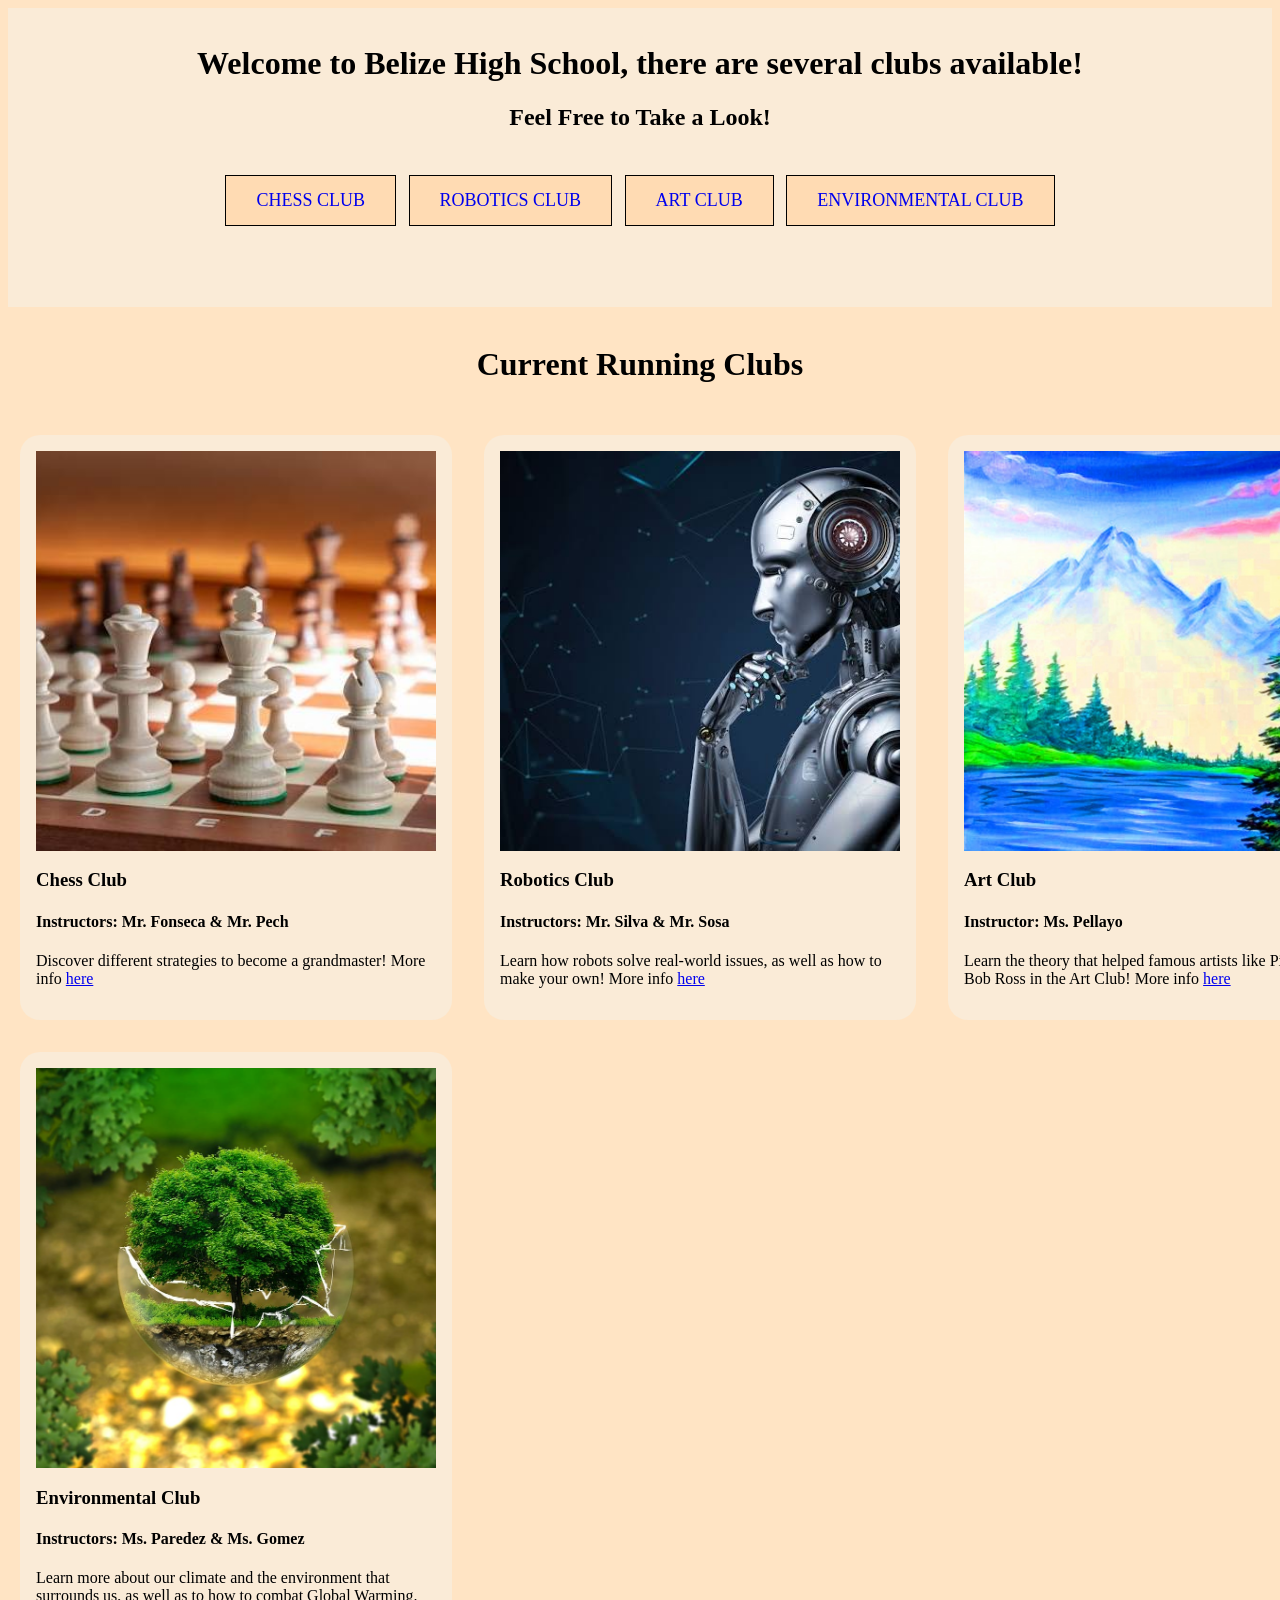
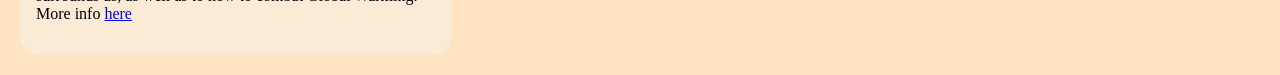
<file: index.html>
<head>
    <title>Chess Club</title>
    <link rel="stylesheet" href="styles.css">
</head>
<body>
<header>
<div class="header-container">
<h1 class="main-text">Welcome to Belize High School, there are several clubs available!</h1>
    <h2 class="main-text">Feel Free to Take a Look!</h2>
    <div class="navbar">
        <a href="chess.html" class="button">Chess Club</a>
        <a href="robotics.html" class="button">Robotics Club</a>
        <a href="art.html" class="button">Art Club</a>
        <a href="environmental.html" class="button">Environmental Club</a>
    </div>
</div>
</header>
<br>
<h1 class="main-text">Current Running Clubs</h1>
<br>
<div class="cards-container">
    <div class="card">
        <img src="images/chess.jpg" alt="chess" class="card-img">
        <h3>Chess Club</h3>
        <h4>Instructors: Mr. Fonseca & Mr. Pech</h4>
        <p>Discover different strategies to become a grandmaster! More info <a href="chess.html.">here</a></p>
    </div>
    <div class="card">
        <img src="images/robots.jpg" alt="robots" class="card-img">
        <h3>Robotics Club</h3>
        <h4>Instructors: Mr. Silva & Mr. Sosa</h4>
        <p>Learn how robots solve real-world issues, as well as how to make your own! More info <a href="robotics.html">here</a></p>
    </div>
    <div class="card">
        <img src="images/art.jpg" alt="art" class="card-img">
        <h3>Art Club</h3>
        <h4>Instructor: Ms. Pellayo</h4>
        <p>Learn the theory that helped famous artists like Picasso and Bob Ross in the Art Club! More info <a href="art.html">here</a></p>
    </div>
    <div class="card">
        <img src="images/environment.jpg" alt="environmental" class="card-img">
        <h3>Environmental Club</h3>
        <h4>Instructors: Ms. Paredez & Ms. Gomez</h4>
        <p>Learn more about our climate and the environment that surrounds us, as well as to how to combat Global Warming. More info <a href="environmental.html">here</a></p>
    </div>
</div>
</body>
</file>
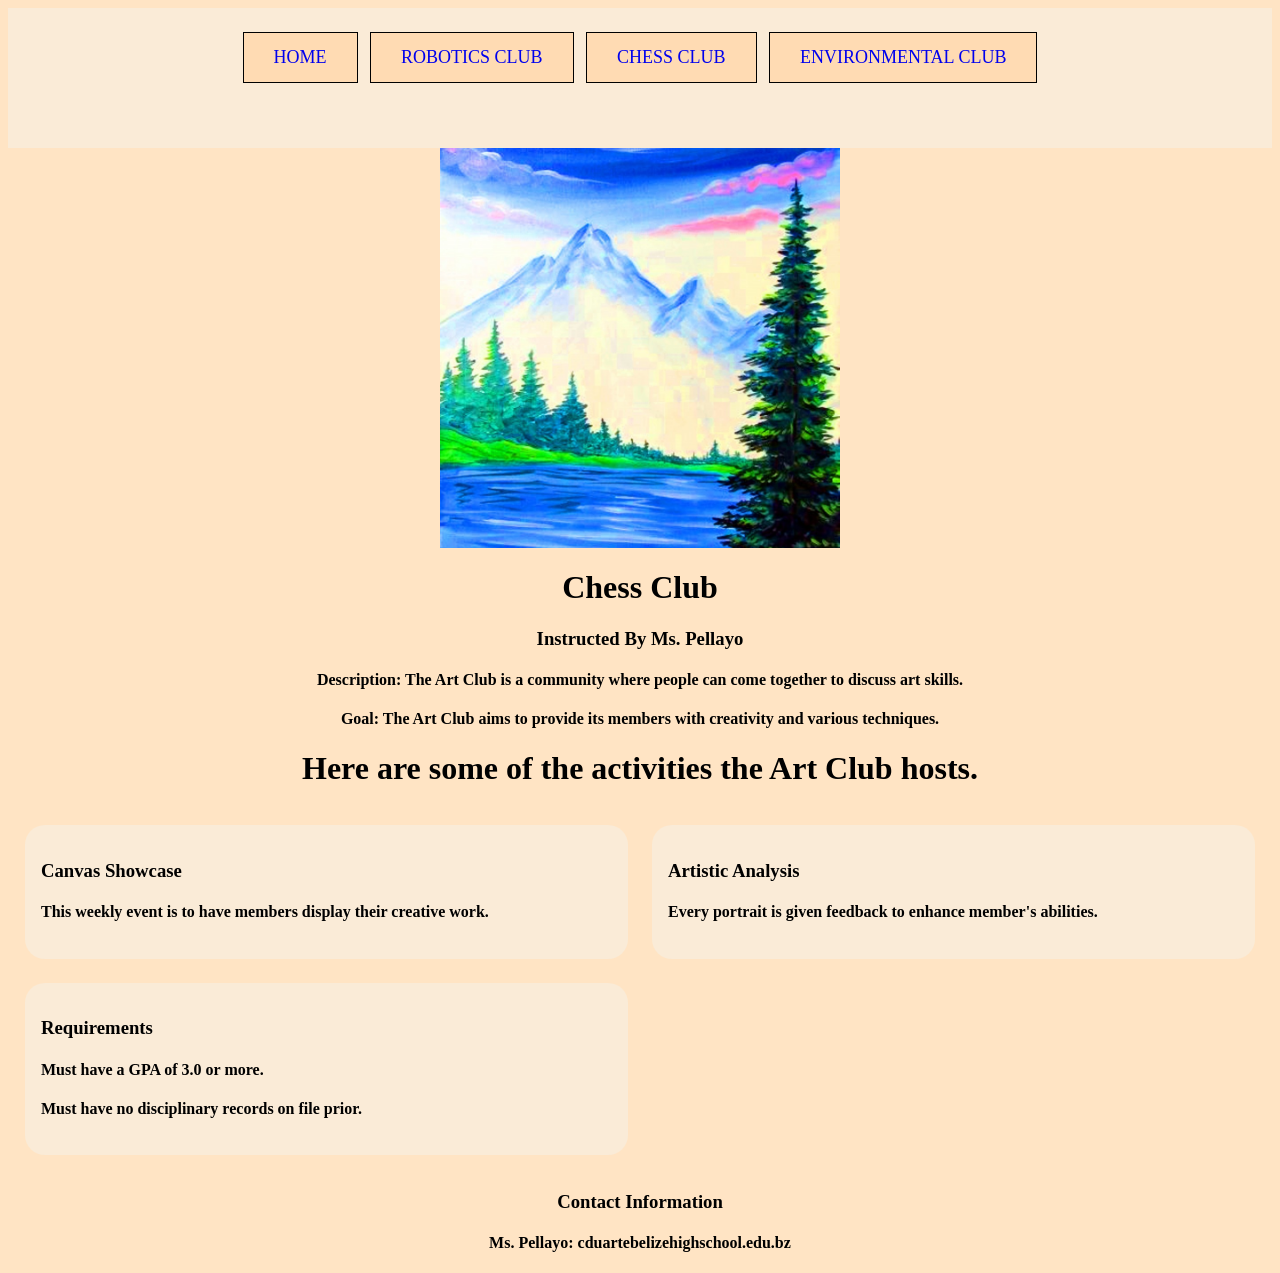
<file: art.html>
<head>
    <title>Art Club</title>
    <link rel="stylesheet" href="styles.css">
</head>
<body>
<div class="navbar">
    <a href="index.html" class="button">Home</a>
    <a href="robotics.html" class="button">Robotics Club</a>
    <a href="chess.html" class="button">Chess Club</a>
    <a href="environmental.html" class="button">Environmental Club</a>
</div>

<div class="main-text">
    <img src="images/art.jpg" alt="chess">
    <h1>Chess Club</h1>
    <h3>Instructed By Ms. Pellayo</h3>
    <h4>Description: The Art Club is a community where people can come together to discuss art skills.</h4>
    <h4>Goal: The Art Club aims to provide its members with creativity and various techniques.</h4>
</div>
<div>
    <h1 class="main-text">Here are some of the activities the Art Club hosts.</h1>
</div>

<div class="requirement-container">
    <div class="requirement">
        <h3>Canvas Showcase</h3>
        <h4>This weekly event is to have members display their creative work.</h4>
    </div>
    <div class="requirement">
        <h3>Artistic Analysis</h3>
        <h4>Every portrait is given feedback to enhance member's abilities.</h4>
    </div>

    <div class="requirement">
        <h3>Requirements</h3>
        <h4>Must have a GPA of 3.0 or more.</h4>
        <h4>Must have no disciplinary records on file prior.</h4>
    </div>
</div>

<footer id="footer">
    <h3>Contact Information</h3>
    <h4>Ms. Pellayo: cduartebelizehighschool.edu.bz</h4>
</footer>

</body>
</file>
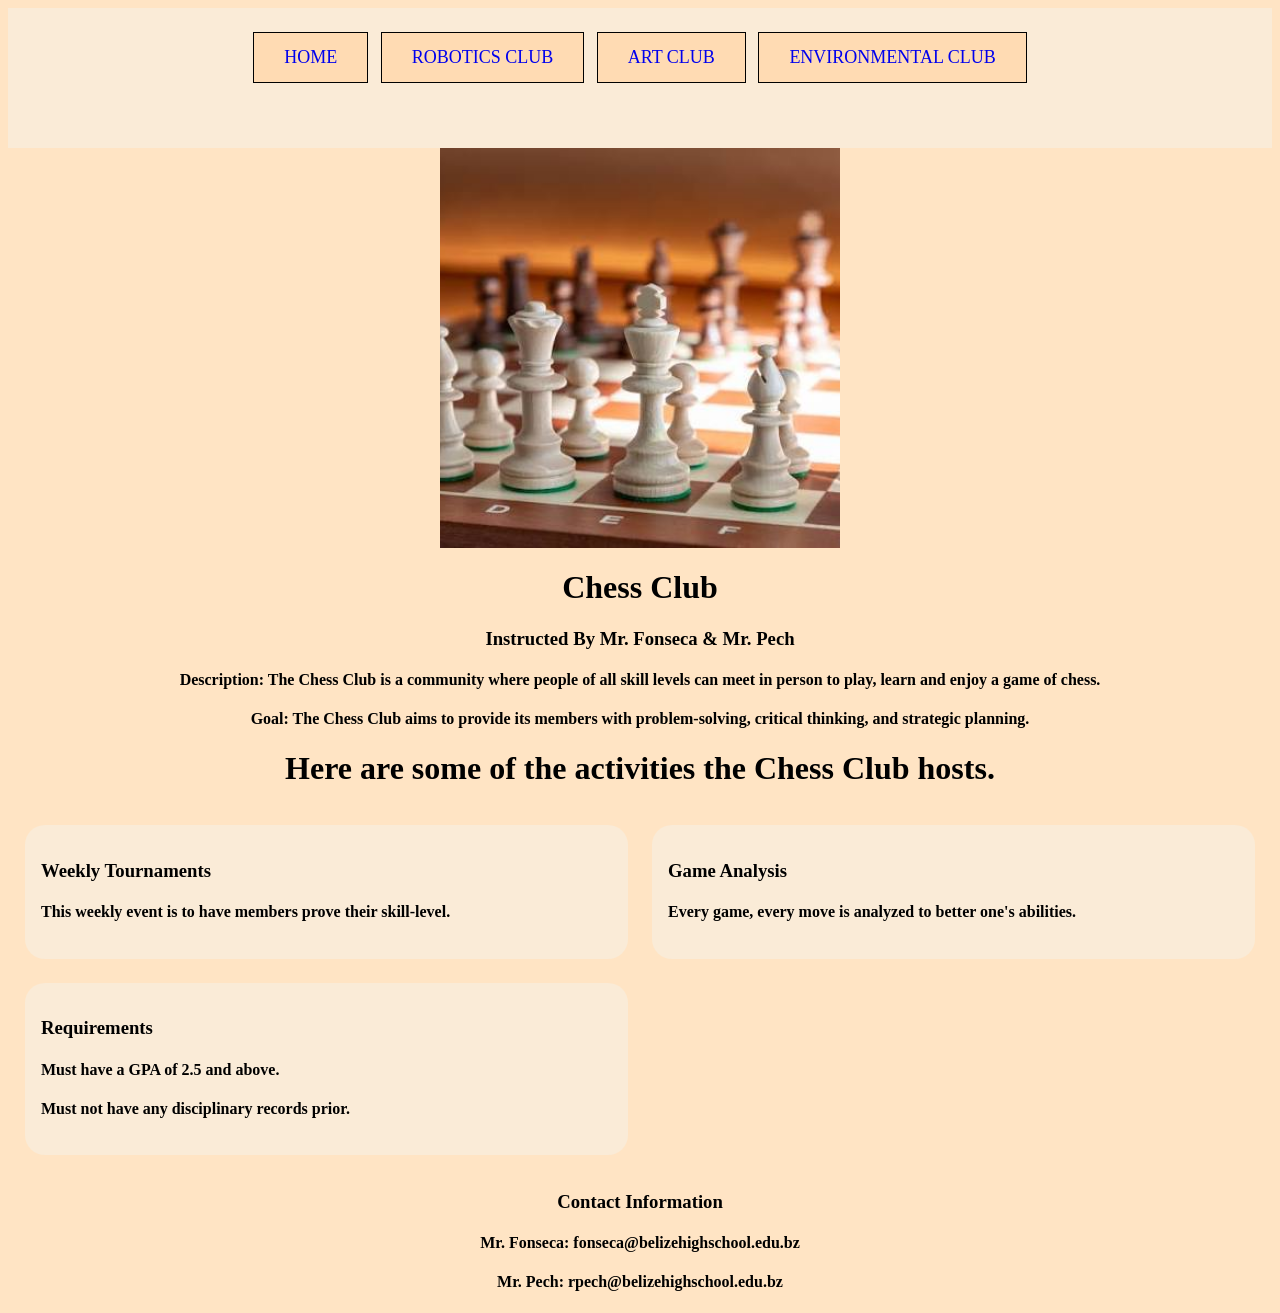
<file: chess.html>
<head>
    <title>Chess Club</title>
    <link rel="stylesheet" href="styles.css">
</head>
<body>
<div class="navbar">
    <a href="index.html" class="button">Home</a>
    <a href="robotics.html" class="button">Robotics Club</a>
    <a href="art.html" class="button">Art Club</a>
    <a href="environmental.html" class="button">Environmental Club</a>
</div>
<div class="main-text">
    <img src="images/chess.jpg" alt="chess">
    <h1>Chess Club</h1>
    <h3>Instructed By Mr. Fonseca & Mr. Pech</h3>
    <h4>Description: The Chess Club is a community where people of all skill levels can meet in person to play, learn and enjoy a game of chess.</h4>
    <h4>Goal: The Chess Club aims to provide its members with problem-solving, critical thinking, and strategic planning.</h4>
</div>
<div>
    <h1 class="main-text">Here are some of the activities the Chess Club hosts.</h1>
</div>

    <div class="requirement-container">
        <div class="requirement">
            <h3>Weekly Tournaments</h3>
            <h4>This weekly event is to have members prove their skill-level. </h4>
        </div>
    <div class="requirement">
        <h3>Game Analysis</h3>
        <h4>Every game, every move is analyzed to better one's abilities.</h4>
    </div>

        <div class="requirement">
            <h3>Requirements</h3>
            <h4>Must have a GPA of 2.5 and above.</h4>
            <h4>Must not have any disciplinary records prior.</h4>
        </div>
    </div>

    <footer id="footer">
        <h3>Contact Information</h3>
        <h4>Mr. Fonseca: fonseca@belizehighschool.edu.bz</h4>
        <h4>Mr. Pech: rpech@belizehighschool.edu.bz</h4>
    </footer>

</body>
</file>
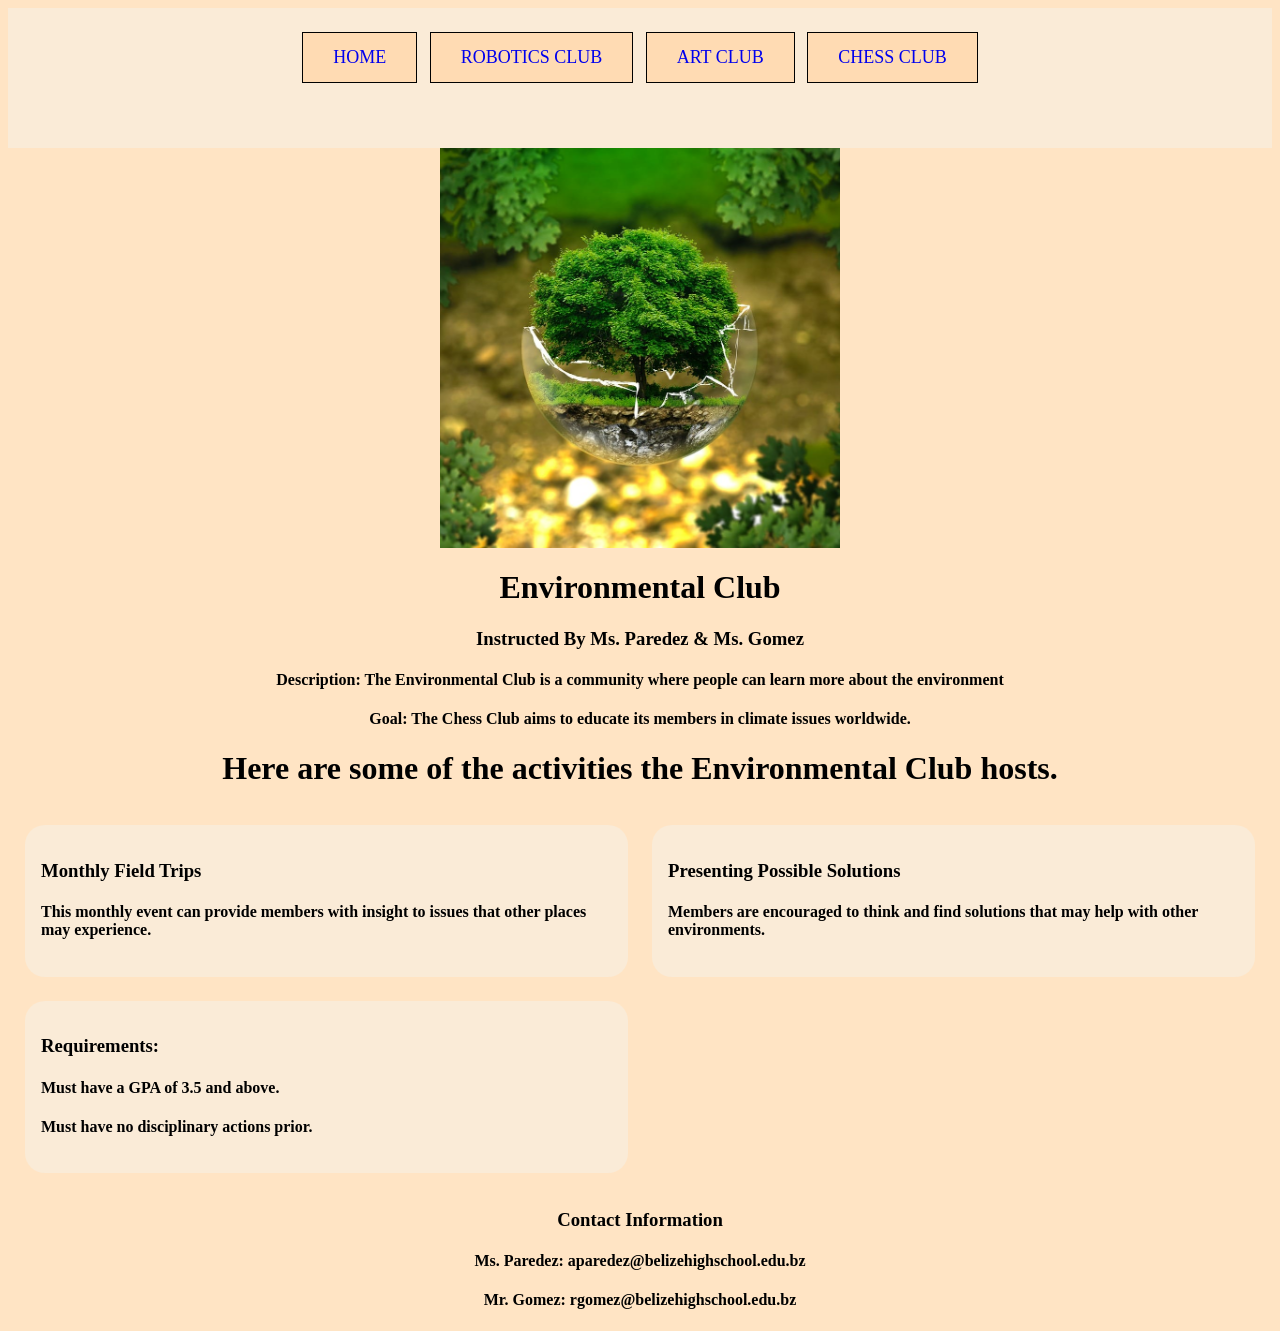
<file: environmental.html>
<head>
    <title>Environmental Club</title>
    <link rel="stylesheet" href="styles.css">
</head>
<body>
<div class="navbar">
    <a href="index.html" class="button">Home</a>
    <a href="robotics.html" class="button">Robotics Club</a>
    <a href="art.html" class="button">Art Club</a>
    <a href="chess.html" class="button">Chess Club</a>
</div>
<div class="main-text">
    <img src="images/environment.jpg" alt="environment">
    <h1>Environmental Club</h1>
    <h3>Instructed By Ms. Paredez & Ms. Gomez</h3>
    <h4>Description: The Environmental Club is a community where people can learn more about the environment</h4>
    <h4>Goal: The Chess Club aims to educate its members in climate issues worldwide.</h4>
</div>
<div>
    <h1 class="main-text">Here are some of the activities the Environmental Club hosts.</h1>
</div>

<div class="requirement-container">
    <div class="requirement">
        <h3>Monthly Field Trips</h3>
        <h4>This monthly event can provide members with insight to issues that other places may experience.</h4>
    </div>
    <div class="requirement">
        <h3>Presenting Possible Solutions</h3>
        <h4>Members are encouraged to think and find solutions that may help with other environments.</h4>
    </div>

    <div class="requirement">
        <h3>Requirements:</h3>
        <h4>Must have a GPA of 3.5 and above.</h4>
        <h4>Must have no disciplinary actions prior.</h4>
    </div>
</div>

<footer id="footer">
    <h3>Contact Information</h3>
    <h4>Ms. Paredez: aparedez@belizehighschool.edu.bz</h4>
    <h4>Mr. Gomez: rgomez@belizehighschool.edu.bz</h4>
</footer>

</body>
</file>
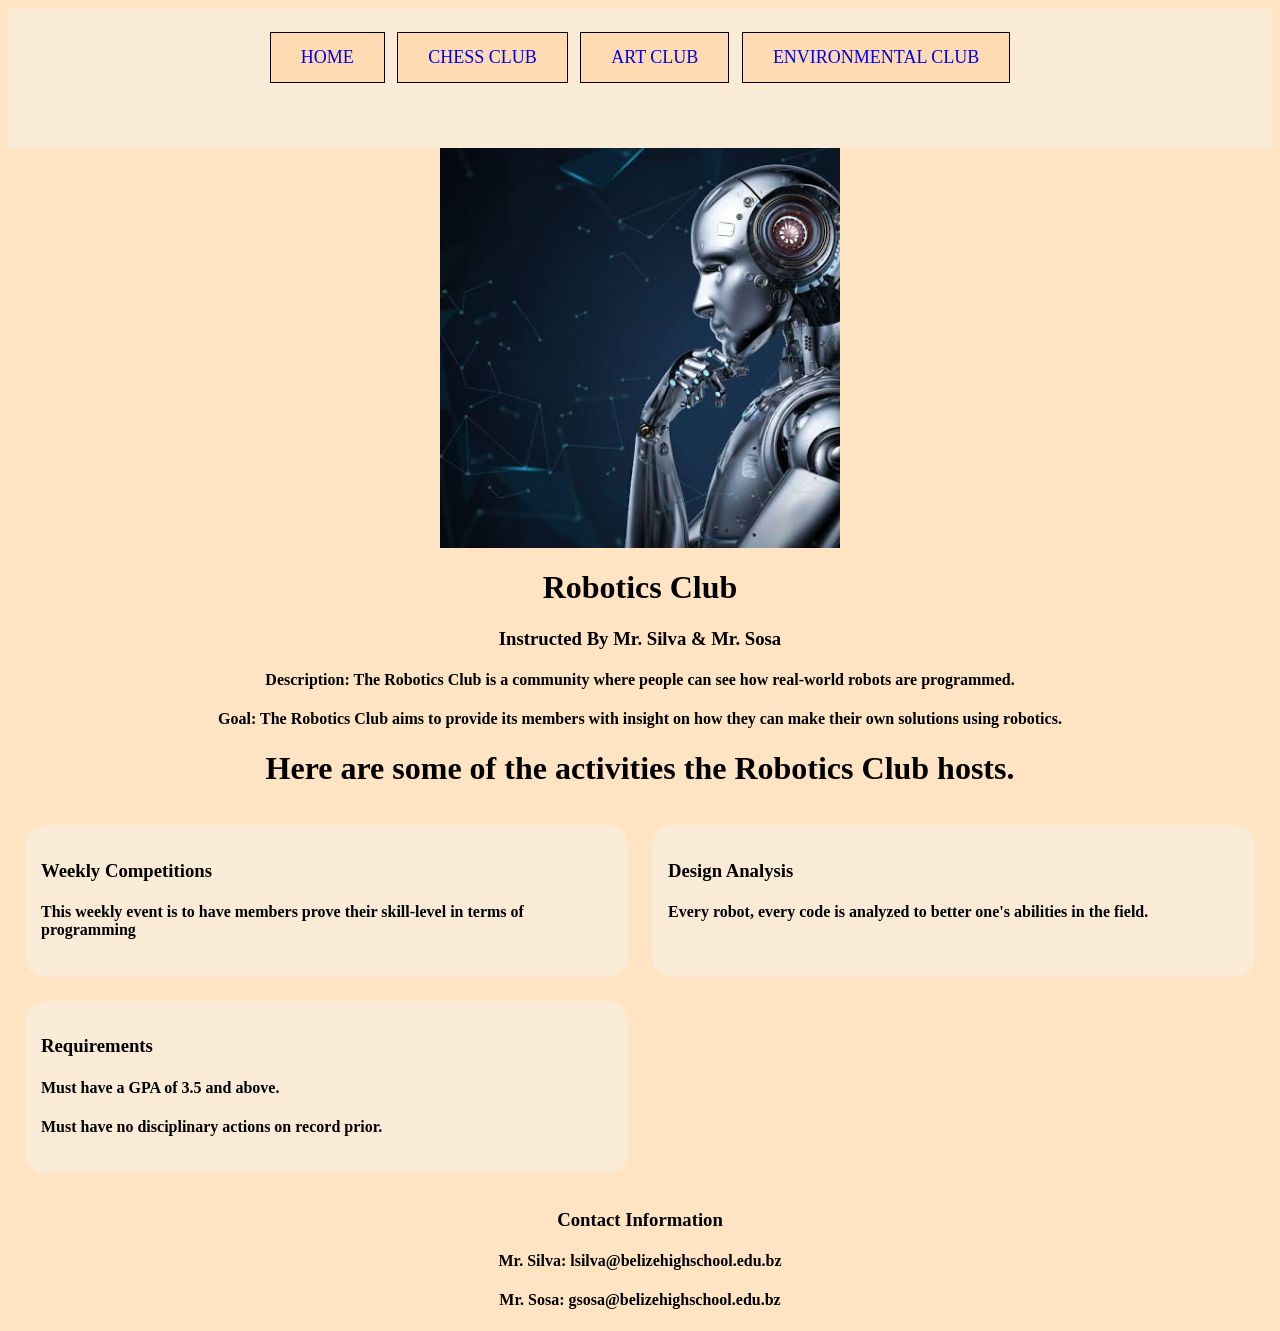
<file: robotics.html>
<head>
    <title>Chess Club</title>
    <link rel="stylesheet" href="styles.css">
</head>
<body>
<div class="navbar">
    <a href="index.html" class="button">Home</a>
    <a href="chess.html" class="button">Chess Club</a>
    <a href="art.html" class="button">Art Club</a>
    <a href="environmental.html" class="button">Environmental Club</a>
</div>

<div class="main-text">
    <img src="images/robots.jpg" alt="chess">
    <h1>Robotics Club</h1>
    <h3>Instructed By Mr. Silva & Mr. Sosa</h3>
    <h4>Description: The Robotics Club is a community where people can see how real-world robots are programmed.</h4>
    <h4>Goal: The Robotics Club aims to provide its members with insight on how they can make their own solutions using robotics.</h4>
</div>
<div>
    <h1 class="main-text">Here are some of the activities the Robotics Club hosts.</h1>
</div>

<div class="requirement-container">
    <div class="requirement">
        <h3>Weekly Competitions</h3>
        <h4>This weekly event is to have members prove their skill-level in terms of programming</h4>
    </div>
    <div class="requirement">
        <h3>Design Analysis</h3>
        <h4>Every robot, every code is analyzed to better one's abilities in the field.</h4>
    </div>

    <div class="requirement">
        <h3>Requirements</h3>
        <h4>Must have a GPA of 3.5 and above.</h4>
        <h4>Must have no disciplinary actions on record prior.</h4>
    </div>
</div>

<footer id="footer">
    <h3>Contact Information</h3>
    <h4>Mr. Silva: lsilva@belizehighschool.edu.bz</h4>
    <h4>Mr. Sosa: gsosa@belizehighschool.edu.bz</h4>
</footer>

</body>
</file>
<file: styles.css>
body {
    background-color: bisque;
    font-family: "Century";
}

.main-text {
    text-align: center;
}


.navbar {
    font-size: 18px;
    align-self: center;
    height: 100px;
}

.button {
    background-color: #ffdbb3;
    text-decoration: none;
    display: inline-block;
    padding: 14px 30px;
    margin: 4px;
    border: 1px solid #000;
    letter-spacing: 0.08 em;
    text-transform: uppercase;
}

.button:hover {
    background-color: aliceblue;
}

.card {
    padding: 16px;
    margin: 12px;
    background-color: antiquewhite;
    border-radius: 20px;
}

img {
    width: 400px;
    height: 400px;
    object-fit: cover;
}

.cards-container {
    display: grid;
    grid-template-columns: repeat(3, 1fr);
    gap: 8px;
    margin: 0 auto;
}

.header-container {
    background-color: antiquewhite;
    padding: 16px;
}

.navbar {
    text-align: center;
    padding: 20px 0;
    background-color: antiquewhite;
}

.requirement {
    padding: 16px;
    margin: 12px;
    background-color: antiquewhite;
    border-radius: 20px;
}

.requirement-container {
    display: grid;
    grid-template-columns: repeat(2, 1fr);
    padding: 5px;
}

#footer {
    text-align: center;
}
</file>
